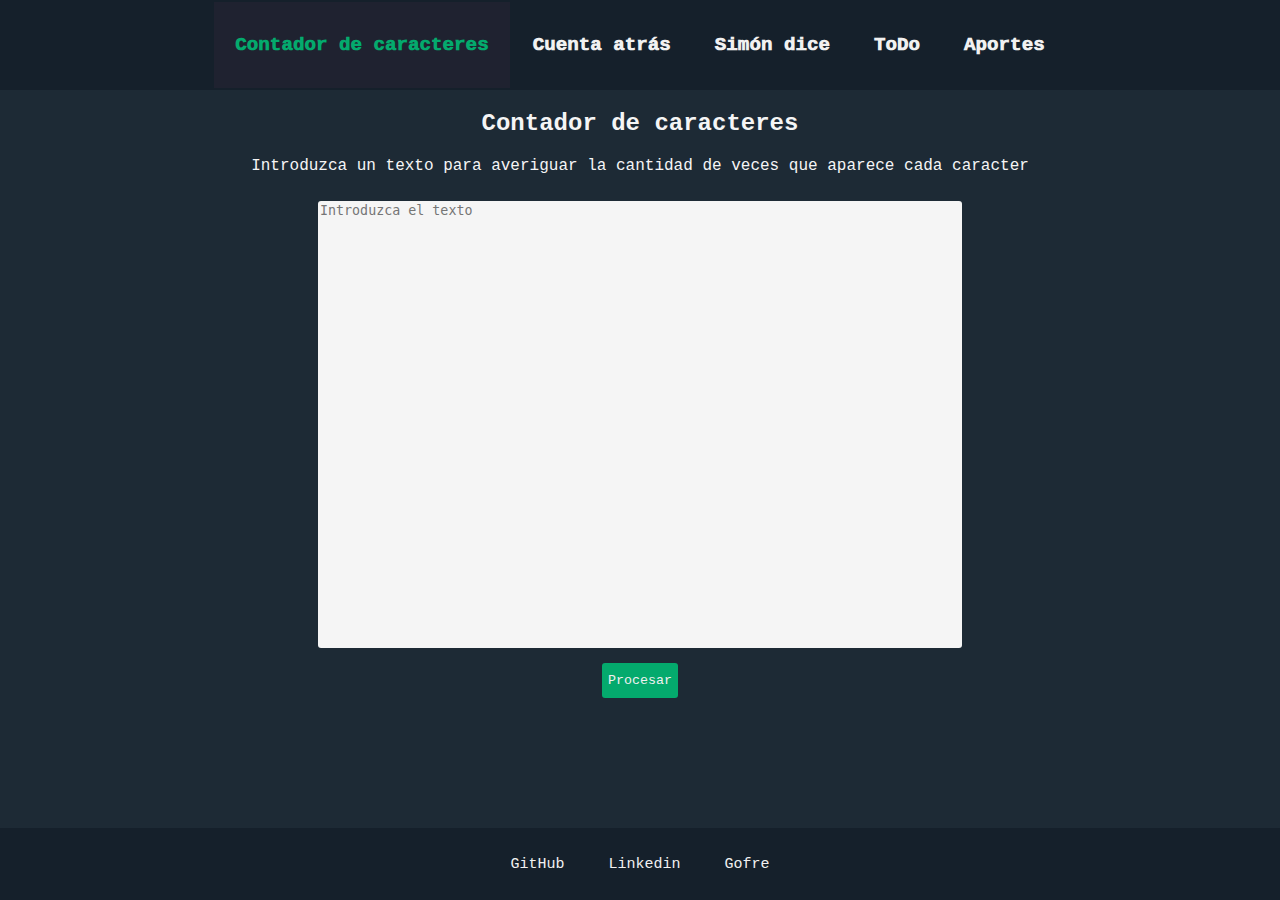
<file: index.html>
<!DOCTYPE html>

<html>
    <head>
        <title>Proyecto de presentación</title>
        <link rel="icon" type="image/x-icon" href="Logo.ico">
        <!-- cambiar el favicon -->

    </head>
    <frameset rows = "10%,*,8%" border="0">
        <frame src="menu.html" >
        <frame name="principal" src="ContadorPalabras/Contador.html">
        <frame src="Footer.html">    
    </frameset>
    <!--  
        Sacar todo el css a un fichero externo
        Quiza pasar la documentacion a ingles
        Comentar todo el codigo, aunque pienso que es relativamente facil todo
        Añadir sonido de segundo a la cuenta atras, pero la vd es que no encuentro ningun sonido suficientemente bueno y grabarlo yo no se si esta 
            al alcance de mis capacidades
            
        El generador de cuestionario es mas bien uno de flashcards (me molaria ver si soy capaz de crear txts y tal para que los cambios sean presistentes
            aunque eso 100% lleva OOP y ns si eso sabre hacerlo en este poco tiempo)
            
    -->
</html>
</file>
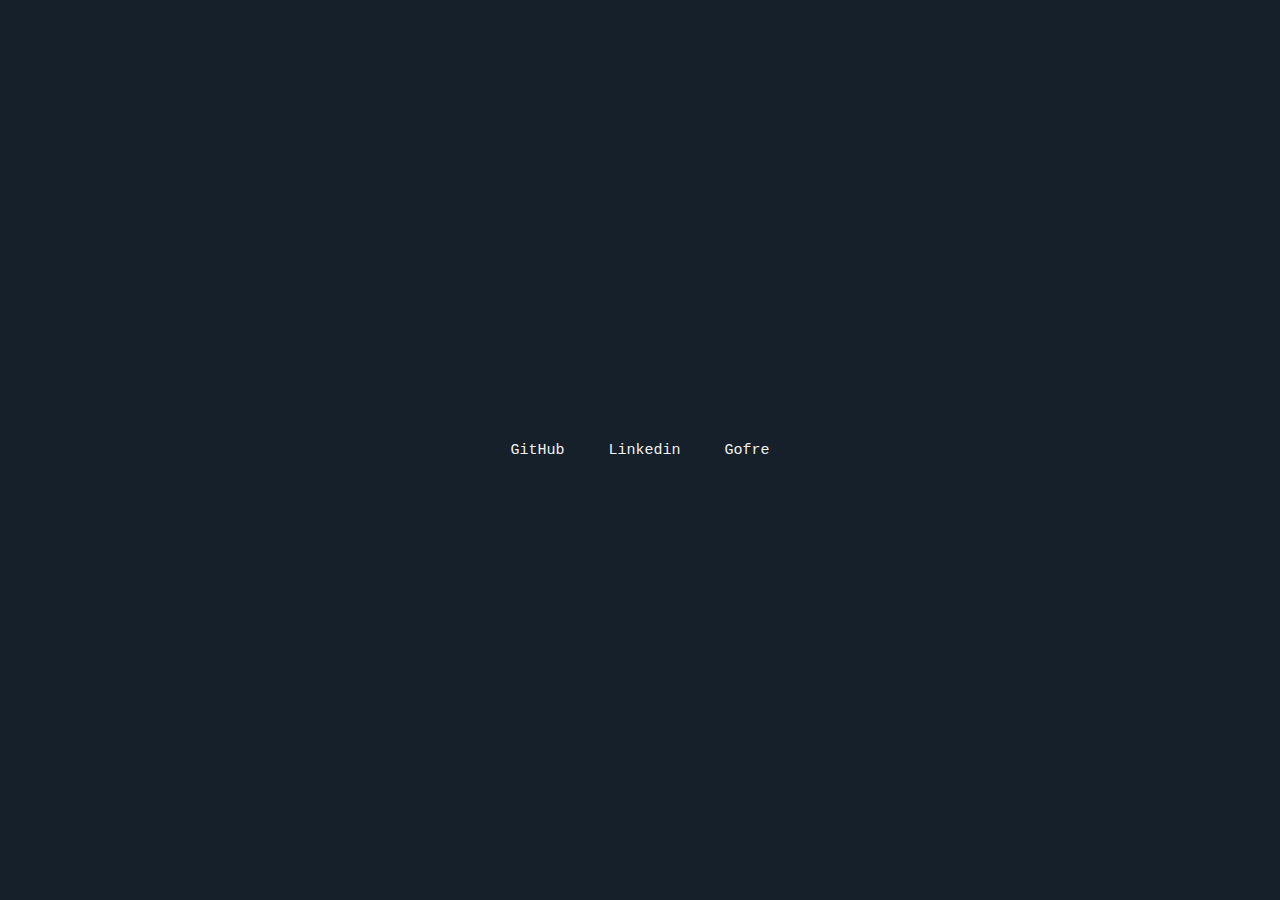
<file: Footer.html>
<!DOCTYPE html>
<html lang="es">

<head>
    <meta charset="UTF-8">
    <title>Inicial</title>

    <link rel="stylesheet" type="text/css" href="hojaEstilos.css">

</head>

<body class="footer">
    <table>
        <tr>
            <td>
                <a href="https://github.com/Stinger-dev"  target="_blank" >GitHub</a>
            </td>
           
            <td>
                <a href="https://www.linkedin.com/in/gonzalo-callejas-rojas"  target="_blank">Linkedin</a>
            </td>

            <td>
                <a href="https://www.youtube.com/watch?v=uunorZqIu8s"  target="_blank"> Gofre</a>
            </td>
        </tr>
    </table>

</body>

</html>
</file>
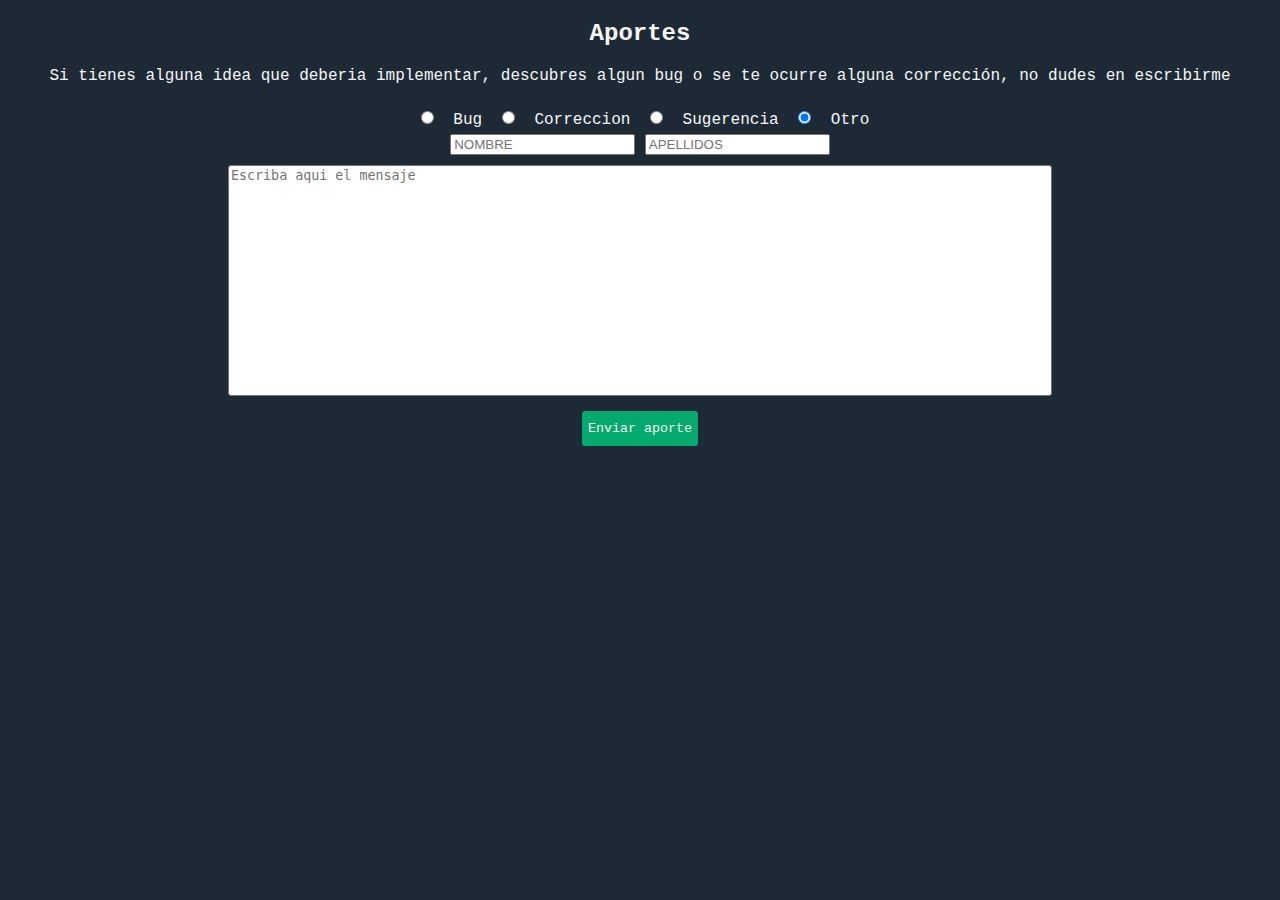
<file: Aportes/Aportes.html>
<!DOCTYPE html>
<html lang="es">

<head>
    <meta charset="UTF-8">
    <title>Contador</title>
    <link rel="stylesheet" type="text/css" href="../hojaEstilos.css">

</head>

<body>
    <div>
        <h2>Aportes</h2>
        <p>Si tienes alguna idea que deberia implementar, descubres algun bug o se te ocurre alguna corrección, no dudes en escribirme</p>

        <input type="radio" id="bug" class="aporte" name="tipo" onclick="declararTipo('Bug')" > Bug
        <input type="radio" id="correccion" class="aporte" name="tipo" onclick="declararTipo('Correccion')"> Correccion
        <input type="radio" id="sugerencia" class="aporte" name="tipo" onclick="declararTipo('Sugerencia')"> Sugerencia
        <input type="radio" id="otro" class="aporte" name="tipo" onclick="declararTipo('Otro')"checked = true> Otro
        <br>
        <input type="nombre"  id="nombre" placeholder="NOMBRE" autocomplete="off"> <input id="apellidos" type="apellidos" placeholder="APELLIDOS" autocomplete="off">
        <br> 
        <textarea name="cuerpo" id="cuerpo" class="aporte" cols="100" rows="15" placeholder="Escriba aqui el mensaje"></textarea>
        <br>
 
        <input type="button"   class="botonGeneral" id="emailAporte"  value="Enviar aporte" onclick="enviarAporte()">
    </div>



    <script src="Aportes.js"></script>

</body>

</html>
</file>
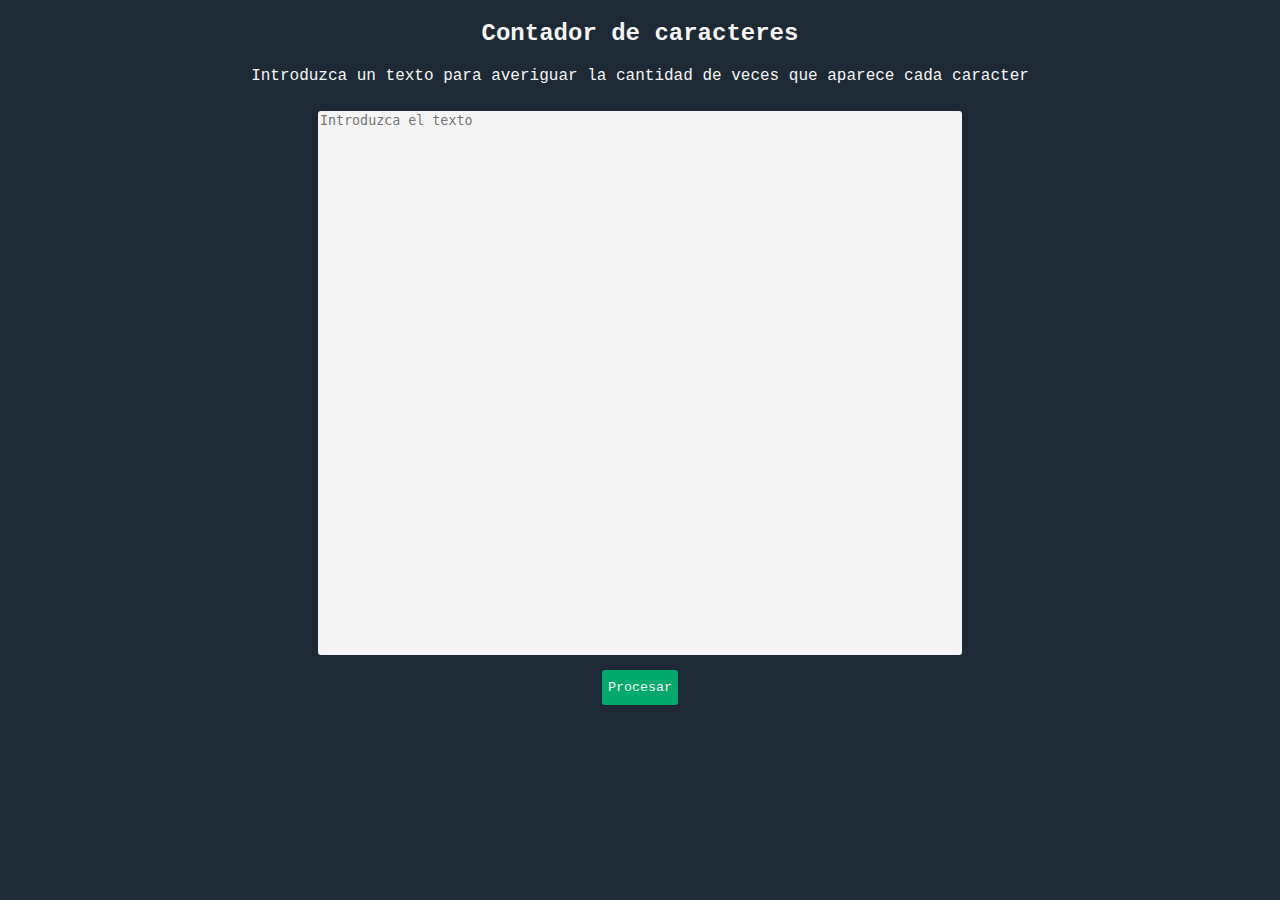
<file: ContadorPalabras/Contador.html>
<!DOCTYPE html>
<html lang="es">

<head>
    <meta charset="UTF-8">
    <title>Contador</title>
    <link rel="stylesheet" type="text/css" href="../hojaEstilos.css">

</head>

<body class="pagina">
    <div>
        <h2>Contador de caracteres</h2>
        <p>Introduzca un texto para averiguar la cantidad de veces que aparece cada caracter</p>
    </div>
    <div class="texto">
        <textarea class="campoTexto" name="entrada" id="campoTexto" cols="1" rows="1" placeholder="Introduzca el texto" required></textarea>
        <br>
        <input id="procesar" class="botonGeneral" type="button" value="Procesar">
    </div>

    <div id="resultados" class="tablaResultados">
        <table id="tablaResultados">
            <h4 class="tituloTablaResultados">Resultados</h4>
        </table>
    </div>



    <script src="Contador.js"></script>

</body>

</html>
</file>
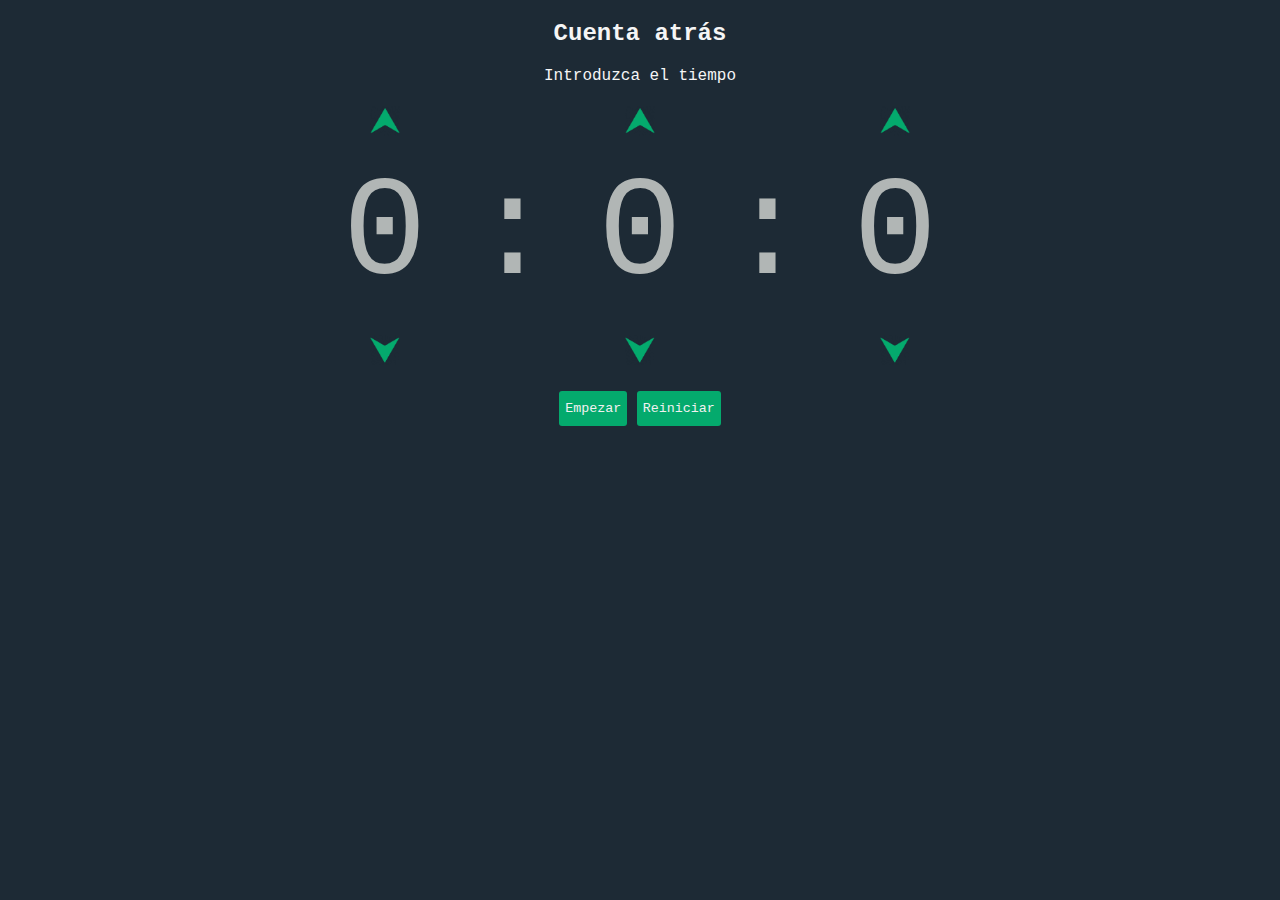
<file: CuentaAtras/CuentaAtras.html>
<!DOCTYPE html>
<html lang="es">

<head>
    <meta charset="UTF-8">
    <title>Cuenta Atrás</title>
    <link rel="stylesheet" type="text/css" href="../hojaEstilos.css">

    <style type="text/css">  
        .botonMenos{
            background:url(Assets/flechaAbajo.png) ;
            background-size: cover;
        }

        .botonMas{
            background:url(Assets/flechaArriba.png) ;
            background-size: cover;
        }

        .botonMenos, .botonMas{
            width: 30px;
            height: 30px;
            border: none;
            margin: 0px;
        } 
    </style>
</head>

<body>
    <div>
        <h2>Cuenta atrás</h2>
        <p>Introduzca el tiempo</p>
    </div>
    <div id="contador" >
        <table class="dialTiempo">
            <tr id="botonesMas" >
                <td><input type="button" class="botonMas"  id="mashoras"></td> 
                <td></td>
                <td><input type="button" class="botonMas"  id="masminutos"></td>
                <td></td>
                <td><input type="button" class="botonMas"  id="massegundos"></td>                
            </tr>
            <tr>
                <td class="numeros" id="marcadorHoras">0</td> 
                <td class="numeros">:</td>
                <td class="numeros" id="marcadorMinutos">0</td>
                <td class="numeros">:</td>
                <td class="numeros" id="marcadorSegundos">0</td>                
            </tr> 
            <tr id="botonesMenos">
                <td><input type="button" class="botonMenos"  id="menoshoras"></td>
                <td></td>
                <td><input type="button" class="botonMenos"  id="menosminutos"></td>
                <td></td>
                <td><input type="button" class="botonMenos"  id="menossegundos"></td>                
            </tr>
        </table>
        <input type="button" class="botonGeneral" id="empezar" value="Empezar">
        <input type="button" class="botonGeneral oculto" id="parar" value="Parar">
        <input type="button" class="botonGeneral" id="reiniciar" value="Reiniciar">



    </div>

    <audio src="Assets/alarm-clock-going-off.mp3"  id="alarma"></audio>
    <script src="CuentaAtras.js"></script>

</body>

</html>
</file>
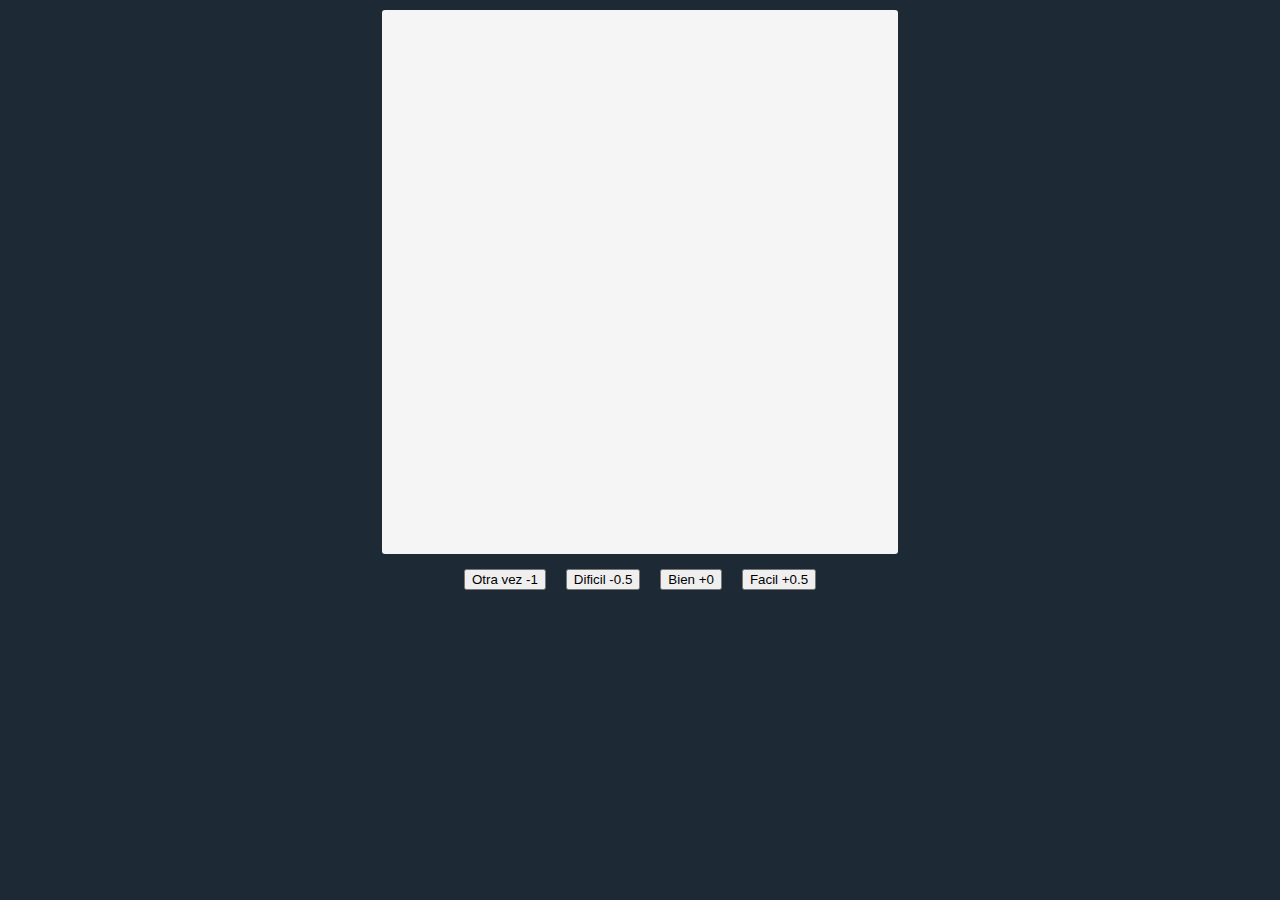
<file: GeneradorCuestionarios/generador.html>
<!DOCTYPE html>
<html lang="es">

<head>
    <meta charset="UTF-8">
    <title>FlashCards</title>

    <style type="text/css">
        body{
            text-align: center;
            font-family: 'Courier New', Courier, monospace;
            background-color: #1d2a35;
            color: #f1f1f1;
            margin: 0px;
            height: 100vh;

        }
        div{
            height: 100%;
            margin: 0;
        }
       
        textarea{
            background-color:whitesmoke;
            border: 0;
            width: 40%;
            height: 60vh;
            margin: 10px;
            border-radius: 3px;
            resize: none;
        }

        textarea:hover{
            background-color:#e1e2e3;
            border: 10;

        }

        .boton{
            border-radius: 3px;
            background-color: #04AA6D;
            color: #f1f1f1;
            border: 0;
            height: 35px;
            width: 80px;
        }
        .boton:hover{
            background-color: #088f5d;
        }

        .oculto{
            display: none;
        }
        
        #textoPregunta, #textoRespuesta{
            width: 40vw;
            height: 30vh;
        }
        #textoPregunta{
            margin-top: 5vh;
        }
  
        table{
            margin-left: auto;
            margin-right: auto;
        }
        .puntuar{
            margin-inline: 10px;
        }
 
        
    </style>
</head>

<body>
    <!-- Pantalla de menu -->
    <div id="pantallaMenu"  class="oculto">
        <h2>Estudio con FlashCards</h2>
        <input type="button" value="Cargar"> <input type="button" value="Crear"> <input type="button" value="Estudiar">
    </div>

    <!-- Pantalla para cargar el json -->
    <div id="pantallaCargar" class="oculto">
        <h2>Copie el texto del archivo de preguntas</h2>
        <textarea class="campoTexto" name="entrada" id="campoTexto" cols="1" rows="1" placeholder="Introduzca el texto" required></textarea>
        <br>
        <input id="agnadir" class="procesar" type="button" value="Añadir">
    </div>
    
    <!-- Pantalla para cear una nueva pregunta -->
    <div id="pantallaCrear" class="oculto">
        <table>
            <tr>
                <td>
                    <textarea  id="textoPregunta" cols="30" rows="10" autocomplete="off" placeholder="Escriba aqui la pregunta"></textarea>

                </td>
            </tr>
            <tr>
                <td>
                    <textarea  id="textoRespuesta" cols="30" rows="10" autocomplete="off" placeholder="Escriba aqui la respuesta a la pregunta"></textarea>
                </td>
            </tr>
        </table>
        <br>
        <input type="button" class="boton" value="Añadir">
    </div>

    <!-- Pantalla para estudiar -->
    <div id="pantallaEstudio">
        <div id="preguntasRespuestas">
            <textarea disabled = true id="" cols="20" rows="30"></textarea>
            <br>

            <input type="button" value="Mostrar respuesta" id="mostrarRespuesta" class="oculto">


            <table id="botonesRespuesta">
                <td> 
                    <tr><input class="puntuar" type="button" value="Otra vez -1"></tr>
                    <tr><input class="puntuar" type="button" value="Dificil -0.5" ></tr>
                    <tr><input class="puntuar" type="button" value="Bien +0"></tr>
                    <tr><input class="puntuar" type="button" value="Facil +0.5"></tr>
                </td>
            </table>

        </div>

    </div>


    
    <script src="generador.js"></script>

</body>

</html>
</file>
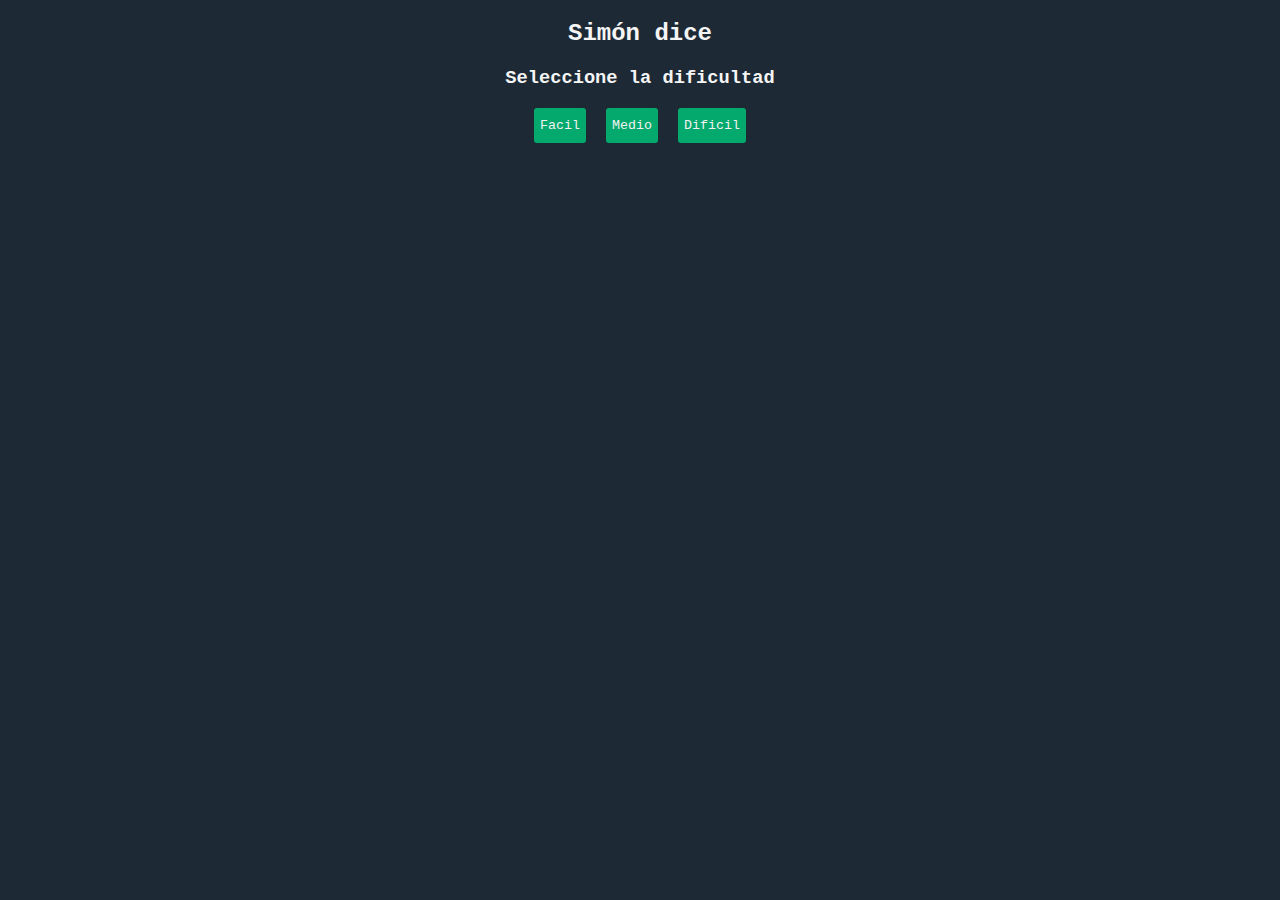
<file: SimonDice/SimonDice.html>
<!DOCTYPE html>
<html lang="es">

<head>
    <meta charset="UTF-8">
    <title>Simón Dice</title>
    <link rel="stylesheet" type="text/css" href="../hojaEstilos.css">
</head>

<body>
    <div >
        <h2>Simón dice</h2>
        <div id="SimonDice" class="SimonDice oculto">
            <table class="botones centrado" >
                <tr>
                    <td>
                        <input class="boton" id="Verde" type="button">
                    </td>
                    <td>
                        <input class="boton" id="Rojo" type="button">

                    </td>
                </tr>
                <tr>
                    <td>
                        <input class="boton" id="Morado" type="button">

                    </td>
                    <td>
                        <input class="boton" id="Azul" type="button">

                    </td>
                </tr>
            </table>
            <input class="botonGeneral oculto" id="reiniciar" type="button" value="Reiniciar">
            <input class="botonGeneral" id="comenzar" type="button" value="Comenzar">

        </div>

        <div id="SelectorDificultad">
            <h3>Seleccione la dificultad</h3>
            <table class="centrado selectorDificultad" >
                    <input class="botonGeneral selectorDificultad" id="facil" type="button" value="Facil">
                    <input class="botonGeneral selectorDificultad" id="medio" type="button" value="Medio">
                    <input class="botonGeneral selectorDificultad" id="dificil" type="button" value="Dificil">
            </table>
        </div>
    </div>
 
    <script src="SimonDice.js"></script>
</body>

</html>
</file>
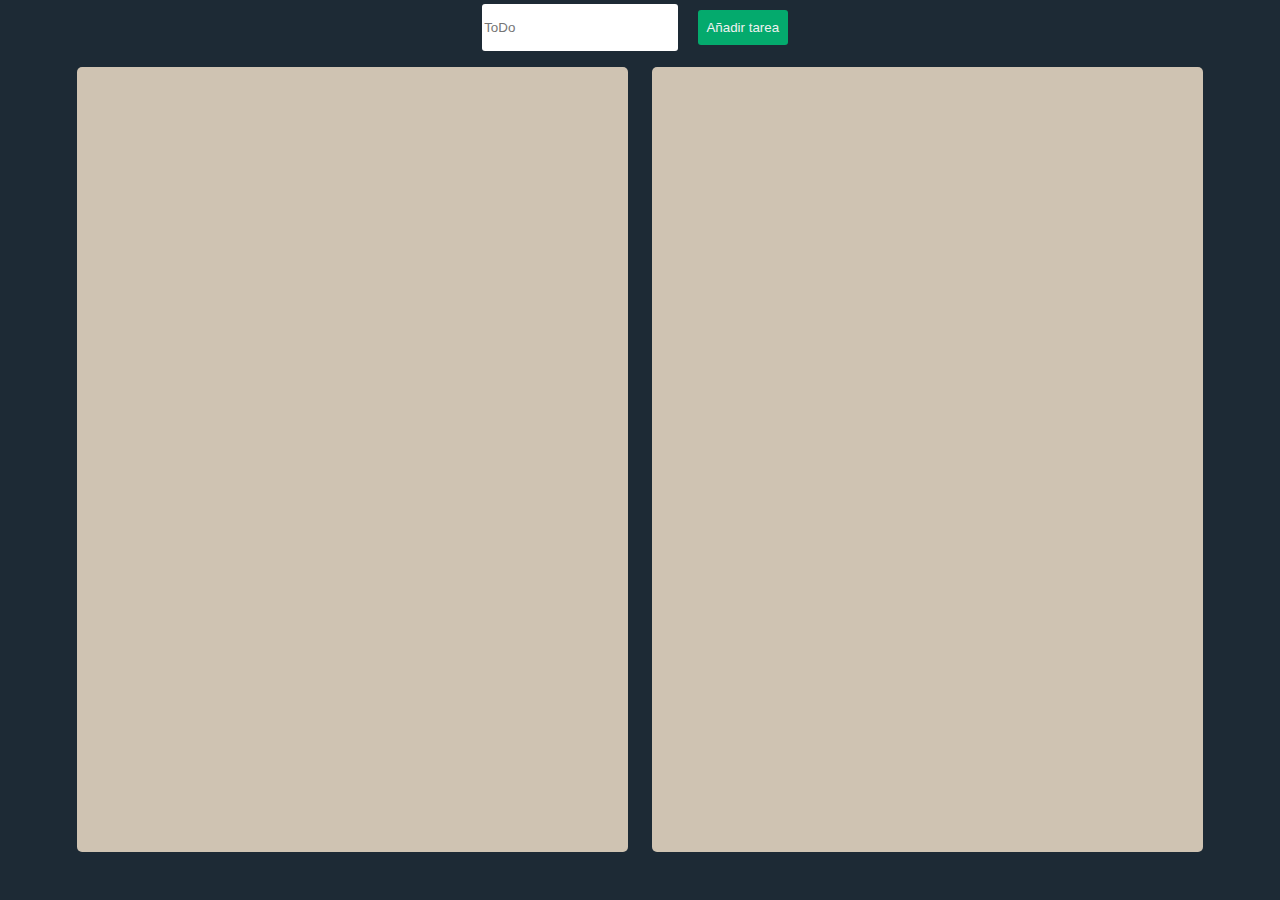
<file: ToDo/ToDo.html>
<!DOCTYPE html>
<html lang="es">

<head>
    <meta charset="UTF-8">
    <title>ToDo</title>

    <link rel="stylesheet" type="text/css" href="../hojaEstilos.css">

    <style type="text/css">


        table{
            text-align: left;
            width: 90%;
            height: 89%;
            margin-top: 1vh;
            table-layout: fixed;
        }

        td{
            vertical-align: top;
        }



        /* ancho */
        ::-webkit-scrollbar {
            width: 10px;

        }

        /* Fondo */
        ::-webkit-scrollbar-track {
            background: #A29C92;
            border-top-right-radius: 3px;
            border-bottom-right-radius: 3px;
        }



        /* asa */
        ::-webkit-scrollbar-thumb {
            background: #747471;

            border-top-right-radius: 3px;
            border-bottom-right-radius: 3px;
        }

    
        ::-webkit-scrollbar-thumb:hover {
            background: #464C50;
        }

        .resuelta {
            text-decoration: line-through;
        }



    </style>
</head>

<body class="todo">

    <input  id="campoTextoTodo" type="text" placeholder="ToDo" autocomplete="off"> <input id="agnadir"  type="button" value="Añadir tarea" >
    
    <table>
        <tr>
            <td>
                <div class="todo">
                    <ul id="listaPendientes" class="listasTareas">
                       <!-- Aqui aparecen los nuevos elementos -->
                    </ul>

                </div>

            </td>
            <td>
                <div class="todo">
                    <ul id="listaTerminadas"  class="listasTareas">
                        <!-- Aqui aparecen los nuevos elementos -->
                    </ul>
                </div>

            </td>
        </tr>
        <tr>

        </tr>
    </table>

    <script src="ToDo.js"></script>

</body>

</html>
</file>
<file: hojaEstilos.css>
body{
    font-family: 'Courier New', Courier, monospace;
    margin: 0px;
    background-color: #1d2a35;
    text-align: center;
    color: whitesmoke;
}
body.todo{
    height: 99vh;
    width: 100vw;

}

body.footer{
    text-align: center;
    background-color: #15202B;
    font-size: 15px;
    height: 100vh;

}
body.pagina{
    background-color: #1d2a35;
}
body.menu{
    background-color: #15202B;
    height: 100vh;
}

a{
    text-decoration: none;
    color: #f1f1f1;
    margin-inline: 20px;
}
a.menu{
    font-weight: 1000;
    font-size: larger;
}

a:hover,a.seleccionado{
    text-decoration: none;
    color: #04AA6D;

}

.main{
    height: 100%;
}

table{
    height: 100%;
    border: 0;
    margin-left: auto;
    margin-right: auto;
}


td.menu:hover, td.seleccionado{
    background-color: #1f2230;
}


table.centrado{
    margin-left: auto;
    margin-right: auto;  
    /* Pasar a css externo */
}

textarea.campoTexto{
    background-color:whitesmoke;
    border: 0;
    width: 50%;
    height: 60vh;
    margin: 10px;
    border-radius: 3px;
    justify-content: space-between;
    resize: none;
}
textarea.campoTexto:hover{
    background-color:#EAECEE;
    border: 10;

}

.oculto{
    display: none;
}

.botonGeneral{
    border-radius: 3px;
    background-color: #04AA6D;
    color: #f1f1f1;
    border: 0;
    height: 35px;
    font-family: 'Courier New', Courier, monospace;
}
.botonGeneral:hover{
    background-color: #088f5d;
}

.tablaResultados{
    display: none;
    margin: 10px;
    border: 0;
    margin-left: auto;
    margin-right: auto;
    margin-top: 10px;
}

.tituloTablaResultados{
    margin-bottom: 5px;
}

table.dialTiempo{
    width: 50%;
    height: 30vh;
    margin-bottom: 20px;
    table-layout: fixed;
}


.numeros {
    color: #B1B6B5;
    font-size: 11dvw;
    margin-top: auto;
    margin-bottom: auto;
}

#Verde{
    background-color: green;
}

#Rojo{
    background-color: red;
}

#Morado{
    background-color: purple;
}

#Azul{
    background-color: blue;
}

.boton{
    height: 200px;
    width: 200px;
    border-radius: 20px;
    border-width: 5px; 
    border-style: solid;   
}     

.boton:active, .marcado{
    border-width: 15px;
    background: radial-gradient(circle, rgba(129,129,129,1) 0%, rgba(0,0,0,0) 100%);
    background-blend-mode: lighten; 
}
.selectorDificultad{
    margin-inline: 10px;
}

#campoTextoTodo{
    min-height: 20px;
    height: 5vh;
    width: 15vw;
    min-width: 150px;
    border-radius: 3px;
    border: 0;

}
#agnadir{
    height: 35px;
    width: 90px;
    background-color: #04AA6D;
    border-radius: 3px;
    color: #f1f1f1;
    border: 0;
    margin: 10px;
}
#listaPendientes, #listaTerminadas{
    margin-top: 10px;
    margin-bottom: 10px;
    list-style-type: none;
}

div.todo{
    overflow-y: auto;
    height: 100%;
    background-color: rgb(207, 195, 178);
    border-radius: 5px;
    color: black;
    margin-left: 10px;
    margin-right: 10px;
}

input.aporte, textarea.aporte{
    margin: 10px;
    border-radius: 3px;
    resize: none;
    
}
</file>
